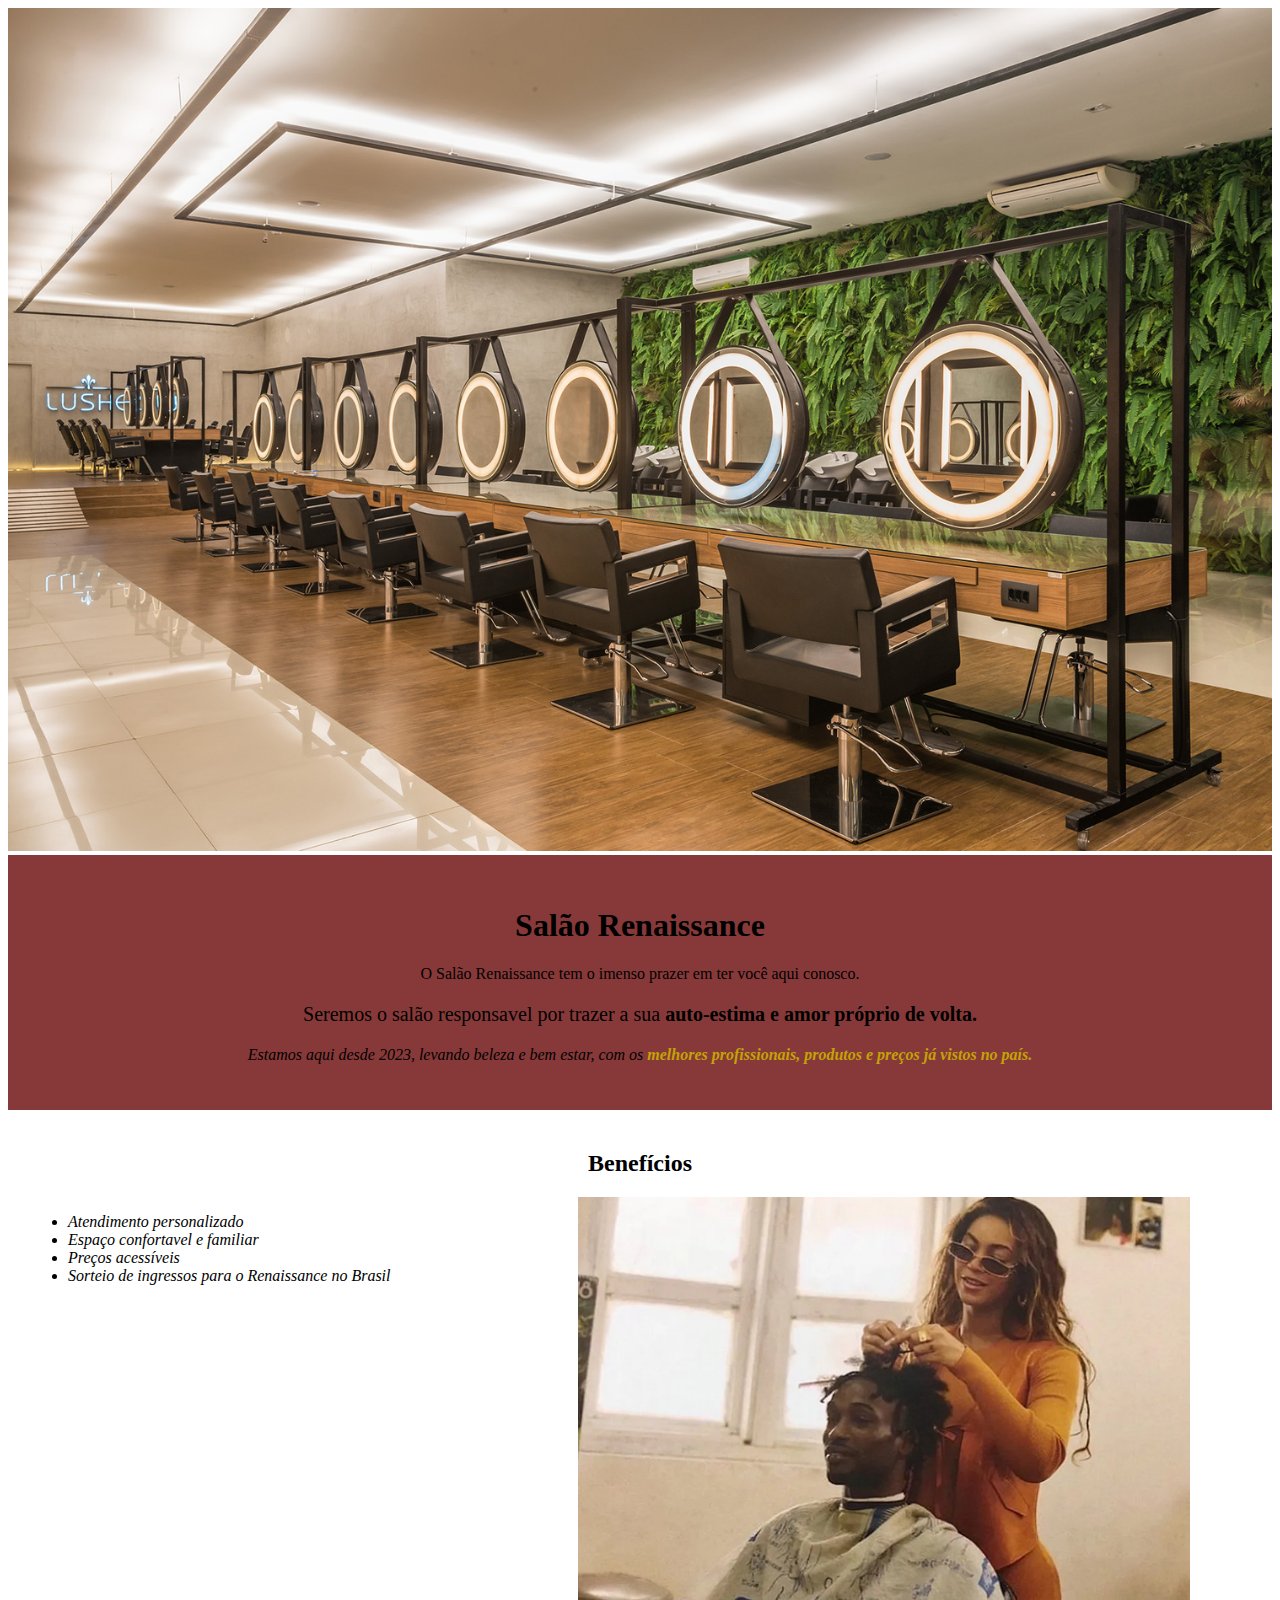
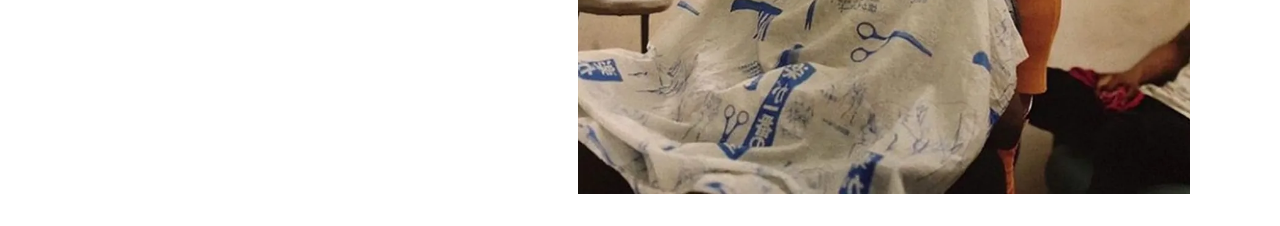
<file: index.html>
<!DOCTYPE html>
<html lang="pt-br">
    <head>
        <meta charset="UTF-8">
        <title>Salão Renaissance</title>
        <link rel="stylesheet" href="style.css">
    </head>
    <body>
        <img id="banner"  src="img/salao.jpg" alt="">
        <div class="principal">
            <h1>Salão Renaissance</h1>

            <p>O Salão Renaissance tem o imenso prazer em ter você aqui conosco.</p>

            <p id="missao">Seremos o salão responsavel por trazer a sua <strong>auto-estima e amor próprio de volta.</strong></p>

            <p><em>Estamos aqui desde 2023, levando beleza e bem estar, com os <strong>melhores profissionais, produtos e preços já vistos no país.</strong></em></p>
        </div>

        <div class="beneficios">
            <h2>Benefícios</h2>

            <ul> 
                <li class="itens">Atendimento personalizado</li>
                <li class="itens">Espaço confortavel e familiar</li>
                <li class="itens">Preços acessíveis</li>
                <li class="itens">Sorteio de ingressos para o Renaissance no Brasil</li>
            </ul>
            <img src="img/beneficios.webp" class="photo-beneficios">
        </div>
    </body>
</html>
</file>
<file: style.css>
#banner {
    width: 100%;
}

.principal {
    background: #873939;
    padding: 30px;
}

h1 {
    text-align: center;
}

p {
    text-align: center;
}

#missao {
    font-size: 20px;
}

em strong {
    color: #c3a306;
}

.beneficios {
    background: #ffffff;
    padding: 20px;
}

h2 {
    text-align: center;
}

ul {
    display: inline-block;
    vertical-align: top;
    width: 20%S;
    margin-right: 15%;
}

.itens {
    font-style: italic;
}

.photo-beneficios {
    width: 50%;
}
</file>
